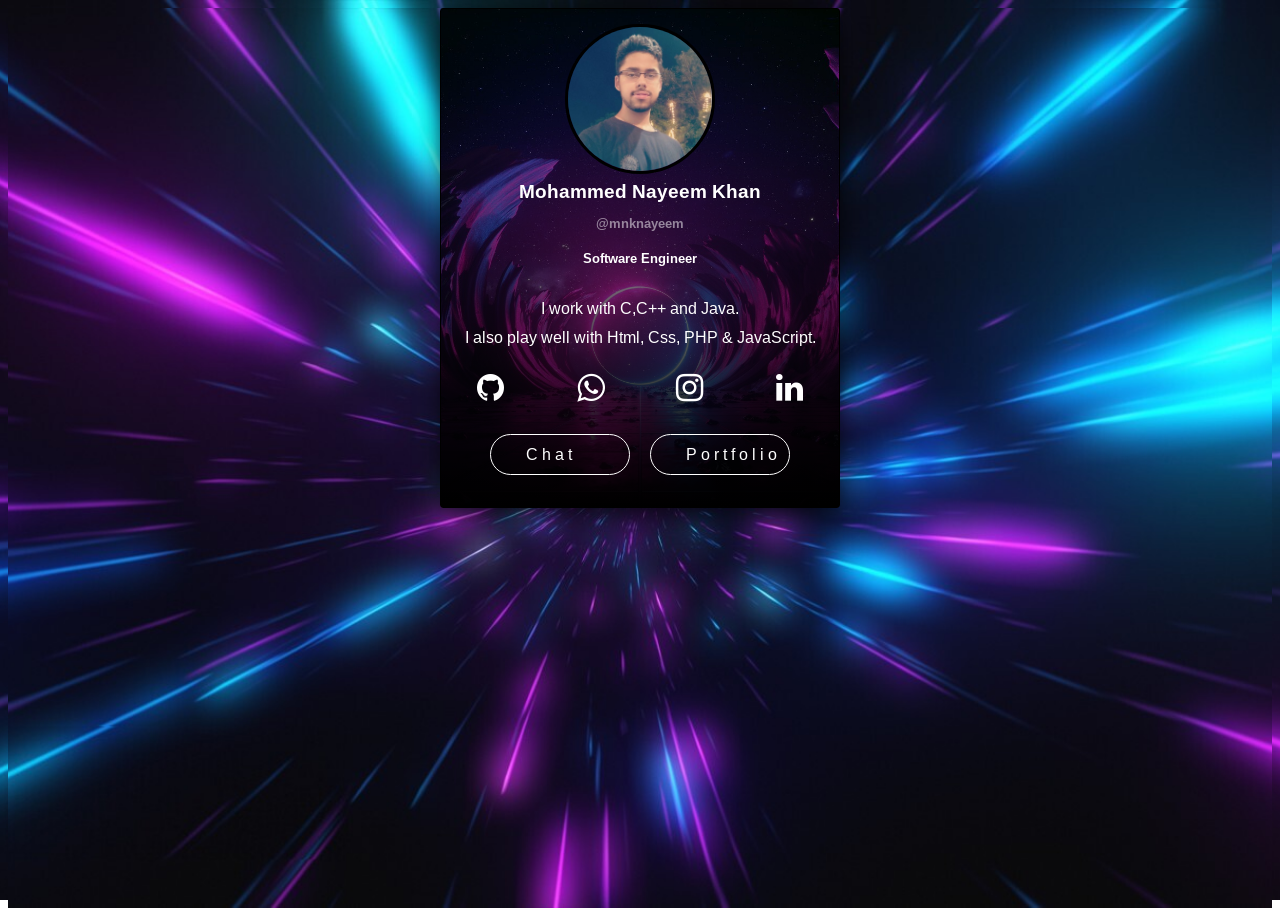
<file: social/index.html>
<!DOCTYPE html>
<html lang="en" >
<head>
  <meta charset="UTF-8">
  <title>Nayeem</title>
  <meta name="viewport" content="width=device-width, initial-scale=1">
<link href='https://fonts.googleapis.com/css?family=Arimo:400,700' rel='stylesheet' type='text/css'><link rel='stylesheet' href='https://maxcdn.bootstrapcdn.com/font-awesome/4.5.0/css/font-awesome.min.css'><link rel="stylesheet" href="./style.css">

</head>
<body>
<!-- partial:index.partial.html -->
<html>
  <body>
    <div id="card"><img src="dp.png">
      <div id="text">
        <h3>Mohammed Nayeem Khan</h3>
        <h5 class="handle">@mnknayeem</h5>
        <h5 class="color">Software Engineer</h5>
        <p>I work with C,C++ and Java.</p>
        <p>I also play well with Html, Css, PHP & JavaScript.</p>
        <!--p Currently working in Intel-->
      </div>
      <div class="row"><a href="https://github.com/mnknayeem"><i class="fa fa-github fa-2x"></i></a>
        <a href="mailto:mnknayeem@gmail.com"><i class="fa fa-whatsapp fa-2x"></i></a><a href="https://instagram.com/mnknayeem"><i class="fa fa-instagram fa-2x"></i></a><a href="https://www.linkedin.com/in/mnknayeem"><i class="fa fa-linkedin fa-2x"></i></a></div>
      <div class="chat">
        <div class="btn"><a href="https://wa.me/8121222717?text=Hi!%20just%20viewed%20your%20website">Chat</a></div>
        <div class="btn"><a href="https://cutt.ly/mnknayeem">Portfolio</a></div>
      </div>
    </div>
  </body>
</html>
<!-- partial -->
  <script src='https://code.jquery.com/jquery-2.2.4.min.js'></script><script  src="./script.js"></script>

</body>
</html>
</file>
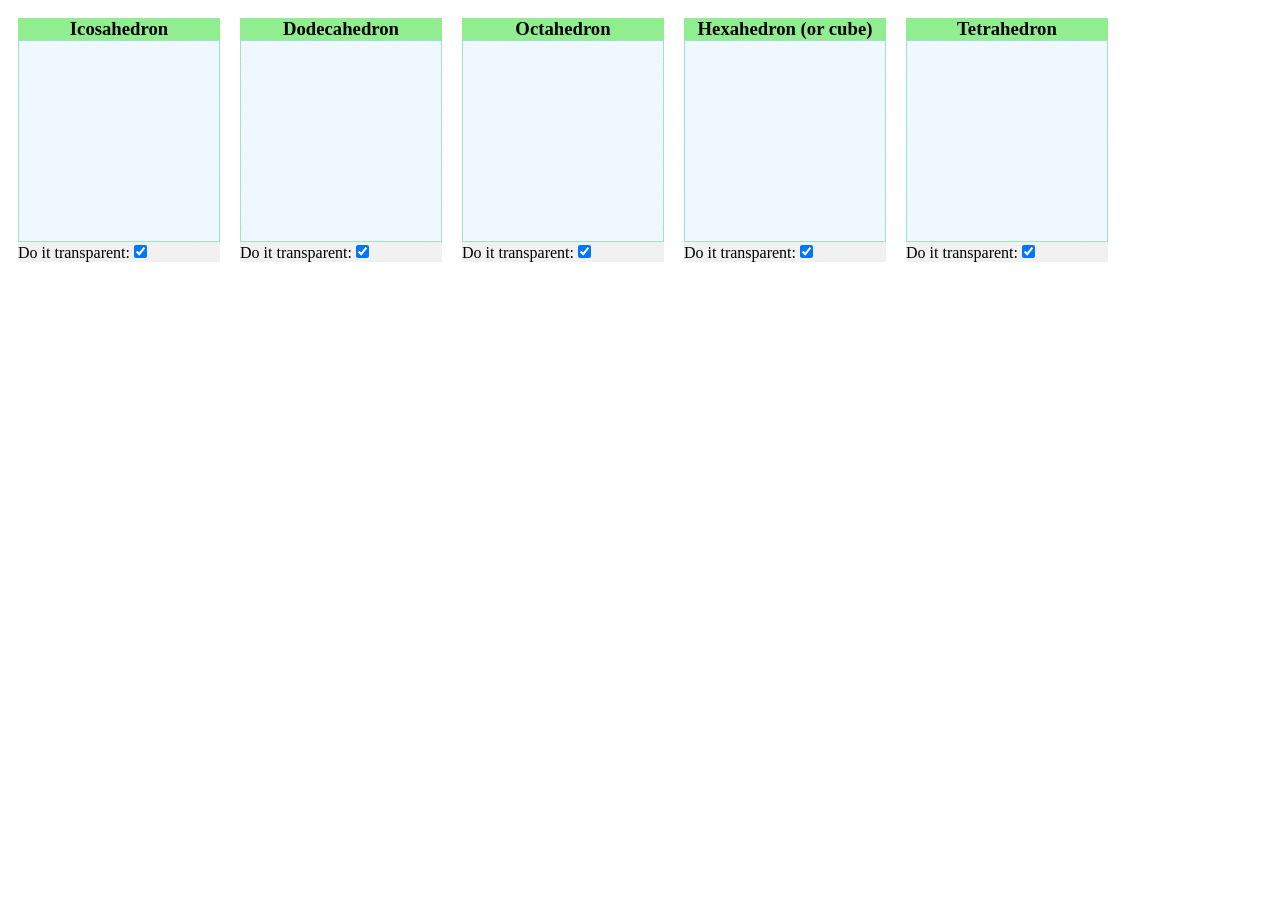
<file: social/test/index.html>
<!DOCTYPE html>
<meta charset="utf-8">
<link rel="stylesheet" type="text/css" href="platonic.css">
<body>
<div class="flex-container">
  <div>
		<h3>Icosahedron</h3>
		<svg id="icosahedron">
			<rect width="100%" height="100%" fill="aliceblue"></rect>
		</svg>
		<div class="chkbox">
			Do it transparent:<input type="checkbox" class="check" onclick="DoItTransparent(0)" checked/>
		</div>  
  </div> 
  <div>
		<h3>Dodecahedron</h3>
		<svg id="dodecahedron">
			<rect width="100%" height="100%" fill="aliceblue"></rect>
		</svg>
		<div class="chkbox">
			Do it transparent:<input type="checkbox" class="check" onclick="DoItTransparent(0)" checked/>
		</div>  
  </div> 
  <div>
		<h3>Octahedron</h3>
		<svg id="octahedron">
			<rect width="100%" height="100%" fill="aliceblue"></rect>
		</svg>
		<div class="chkbox">
			Do it transparent:<input type="checkbox" class="check" onclick="DoItTransparent(2)" checked/>
		</div>
  </div>
  <div>
		<h3>Hexahedron (or cube)</h3>
		<svg id="hexahedron">
			<rect width="100%" height="100%" fill="aliceblue"></rect>
		</svg>
		<div class="chkbox">
			Do it transparent:<input type="checkbox" class="check" onclick="DoItTransparent(3)" checked/>
		</div>
  </div>
  <div>
		<h3>Tetrahedron</h3>
		<svg id="tetrahedron">
			<rect width="100%" height="100%" fill="aliceblue"></rect>
		</svg>
		<div class="chkbox">
			Do it transparent:<input type="checkbox" class="check" onclick="DoItTransparent(4)" checked/>
		</div>
  </div>
</div>

<script src="https://d3js.org/d3.v4.min.js"></script>
<script src="d3.geoPolyhedron.js"></script>

<script>
var width = 200, height = 200;
var polyhedron = d3.set(['icosahedron', 'dodecahedron', 'octahedron', 'hexahedron', 'tetrahedron']);
var isTransparent = [false, false, false, false, false];

var velocity = [.025, .025],
    t0 = Date.now();

var projection = d3.geoOrthographic()
    .scale(height / 2 - 6)
// translate the origin of the map to [0,0] as a start, not to the now meaningless default of [480,250]
	.translate([width/2, height / 2]);

var geoGenerator = d3.geoPath()
  .projection(projection);
  
 var svg = [];
 var rect = [];
 var faceGroup = [], labelGroup = [];
 var face = [], label = [];
 
for (i = 0; i < polyhedron.size(); i++) 
{
	var p = polyhedron.values()[i];
	
	svg[i] = d3.select('#'+ p); //.append('svg')
		//.attr("width", width)
		//.attr("height", height);
	//rect[i] = svg[i].append("rect")
		//.attr("width", "100%")
		//.attr("height", "100%");	
	faceGroup[i] = svg[i].append("g");
	labelGroup[i] = svg[i].append("g");
	

    // Add the triangular face
	face[i] = faceGroup[i].selectAll(".face")
		.data(d3.geoPolyhedron[p])
		.enter().append("path")
			.attr("class", "face");
	// ... and label each face
	label[i] = labelGroup[i].selectAll(".label")
		.data(d3.geoPolyhedron[p])
		.enter().append("text")
			.attr("class", "label")	
			.text(function(d, i){ return i; });	
}	

d3.timer(function() {
    var time = Date.now() - t0;
    projection.rotate([time * velocity[0], time * velocity[1]]);

	for (i = 0; i < polyhedron.size(); i++) 
	{
		face[i]
			.each(function(d) { d.polygon = d.map(projection); })
			.style("display", function(d) { return d3.polygonArea(d.polygon) > 0 ? null : (isTransparent[i] ? "none" : null); })
			.attr("d", function(d) { return 'M' + d.polygon.join('L') + 'Z'; });

		label[i]
			.attr("x", function(d){ return d3.polygonCentroid(d.polygon)[0];})
			.attr("y", function(d){ return d3.polygonCentroid(d.polygon)[1];})
			.style("display", function(d) { return d3.polygonArea(d.polygon) > 0 ? null : (isTransparent[i] ? "none" : null); });
	}

})
	
function DoItTransparent(i) { isTransparent[i] = !isTransparent[i];}

</script>
</file>
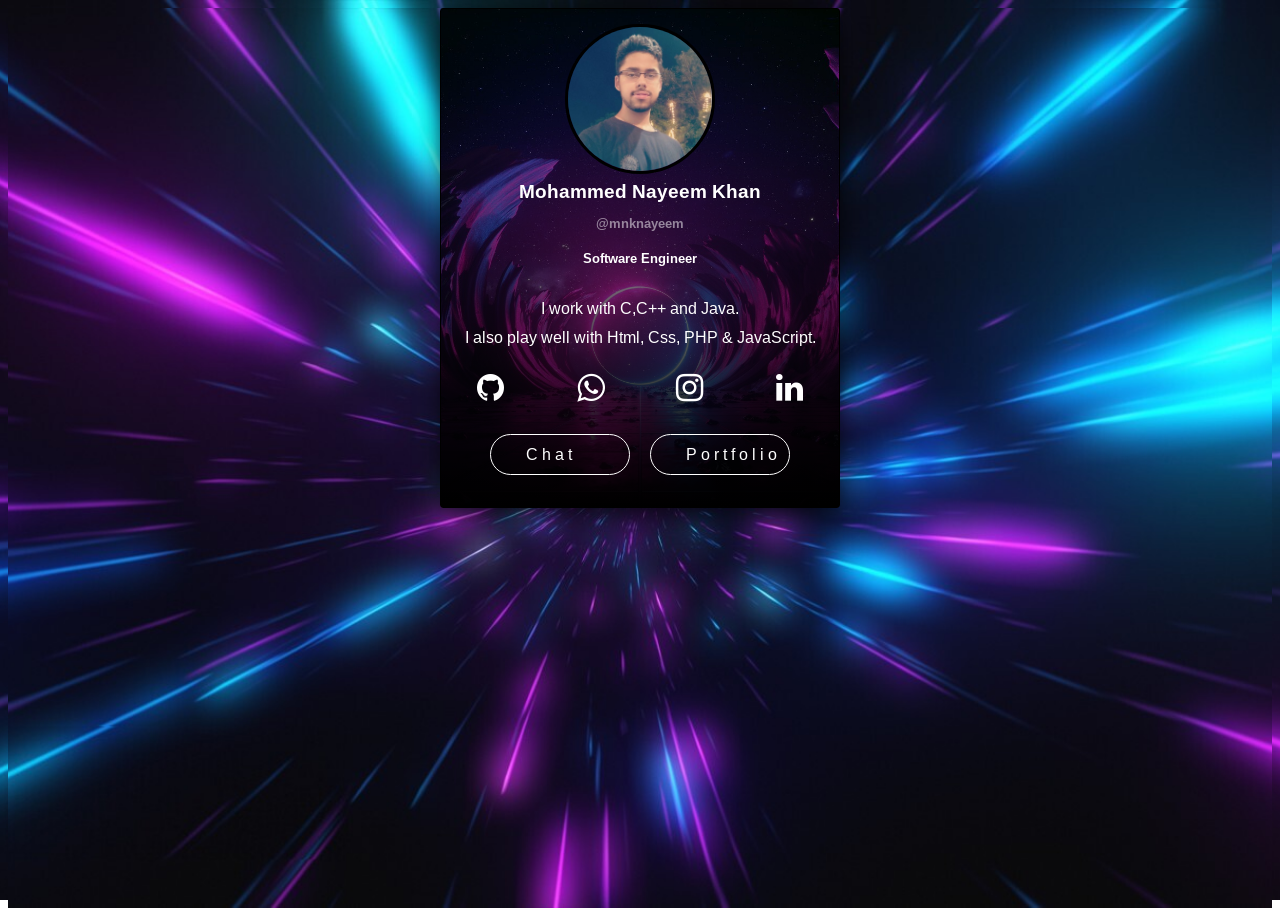
<file: social.html>
<!DOCTYPE html>
<html lang="en" >
<head>
  <meta charset="UTF-8">
  <title>Nayeem</title>
  <meta name="viewport" content="width=device-width, initial-scale=1">
<link href='https://fonts.googleapis.com/css?family=Arimo:400,700' rel='stylesheet' type='text/css'><link rel='stylesheet' href='https://maxcdn.bootstrapcdn.com/font-awesome/4.5.0/css/font-awesome.min.css'><link rel="stylesheet" href="./social/style.css">

</head>
<body>
<!-- partial:index.partial.html -->
<html>
  <body>
    <div id="card"><img src="social/dp.png">
      <div id="text">
        <h3>Mohammed Nayeem Khan</h3>
        <h5 class="handle">@mnknayeem</h5>
        <h5 class="color">Software Engineer</h5>
        <p>I work with C,C++ and Java.</p>
        <p>I also play well with Html, Css, PHP & JavaScript.</p>
        <!--p Currently working in Intel-->
      </div>
      <div class="row"><a href="https://github.com/mnknayeem"><i class="fa fa-github fa-2x"></i></a>
        <a href="mailto:mnknayeem@gmail.com"><i class="fa fa-whatsapp fa-2x"></i></a><a href="https://instagram.com/mnknayeem"><i class="fa fa-instagram fa-2x"></i></a><a href="https://www.linkedin.com/in/mnknayeem"><i class="fa fa-linkedin fa-2x"></i></a></div>
      <div class="chat">
        <div class="btn"><a href="https://wa.me/8121222717?text=Hi!%20just%20viewed%20your%20website">Chat</a></div>
        <div class="btn"><a href="https://cutt.ly/mnknayeem">Portfolio</a></div>
      </div>
    </div>
  </body>
</html>
<!-- partial -->
  <script src='https://code.jquery.com/jquery-2.2.4.min.js'></script><script  src="./social/script.js"></script>

</body>
</html>
</file>
<file: social/style.css>
*, *:before, *:after {
  box-sizing: border-box;
}

html,
body {
  font-family: "Arimo", sans-serif;
  background-image: url("bg1.jpg");
  /* Center and scale the image nicely */
  background-position: center;
  background-repeat: no-repeat;
  background-size: cover;
  height: 100%;
}

#card {
  margin: 0 auto;
  background: linear-gradient(rgba(0, 0, 0, 0), black), url("bg2.jpg");
  background-position: center;
  background-size: cover;
  border-radius: 3px;
  border: solid black 1px;
  width: 400px;
  height: 500px;
  box-shadow: 0px 7px 26px -1px rgba(0, 0, 0, 0.75);
  left: 0;
  right: 0;
  position: absolute;
}

#text {
  color: white;
  display: flex;
  flex-direction: column;
  align-items: center;
}

.handle {
  opacity: 0.5;
}

.color {
  color: navy-blue;
  margin-bottom: 25px;
}

img {
  margin-top: 15px;
  width: 150px;
  height: 150px;
  display: block;
  margin-left: auto;
  margin-right: auto;
  border-radius: 50%;
  border: black 3px solid;
}

.fa {
  color: white;
}

.fa:hover {
  opacity: 0.8;
}

.row * {
  padding: 10px;
  margin: 0 auto;
}

h3, h5 {
  padding: 3px;
  margin: 3px;
}

h5 {
  margin-bottom: 10px;
}

p {
  margin: 5px;
  size: 10px;
}

.chat, .row {
  display: flex;
  flex-direction: row;
  justify-content: center;
  align-items: center;
}

.btn:hover {
  opacity: 0.6;
  cursor: pointer;
}

  .btn {
      color: white;
      border-radius: 35px;
      letter-spacing: 4px;
      padding: 10px 35px;
      border: 1px solid;
      margin: 10px;
      width: 140px;
}



.btn a {
  color: white;
  text-decoration: none;
}
</file>
<file: social/test/platonic.css>
.flex-container {
  display: flex;
  flex-wrap: wrap;
}

.flex-container>div {
  background-color: lightgreen;
  margin: 10px;
  text-align: center;
}

svg {
    border: dashed 1px lightblue;
	margin: auto;
	display: block;
	width: 200px;
	height: 200px;
}


.face{
	fill: lightgreen;
	fill-opacity: .4;
	stroke: darkgreen;
	stroke-width: 2px;
}
.label{
	text-anchor: middle;
	font-size: 6pt;
	font-weight: bold;
}

.chkbox {
	margin: auto;
	text-align: left;
	background-color: #f1f1f1;
}
  
h3 {
	margin: auto;
	text-align: center;
}
</file>
